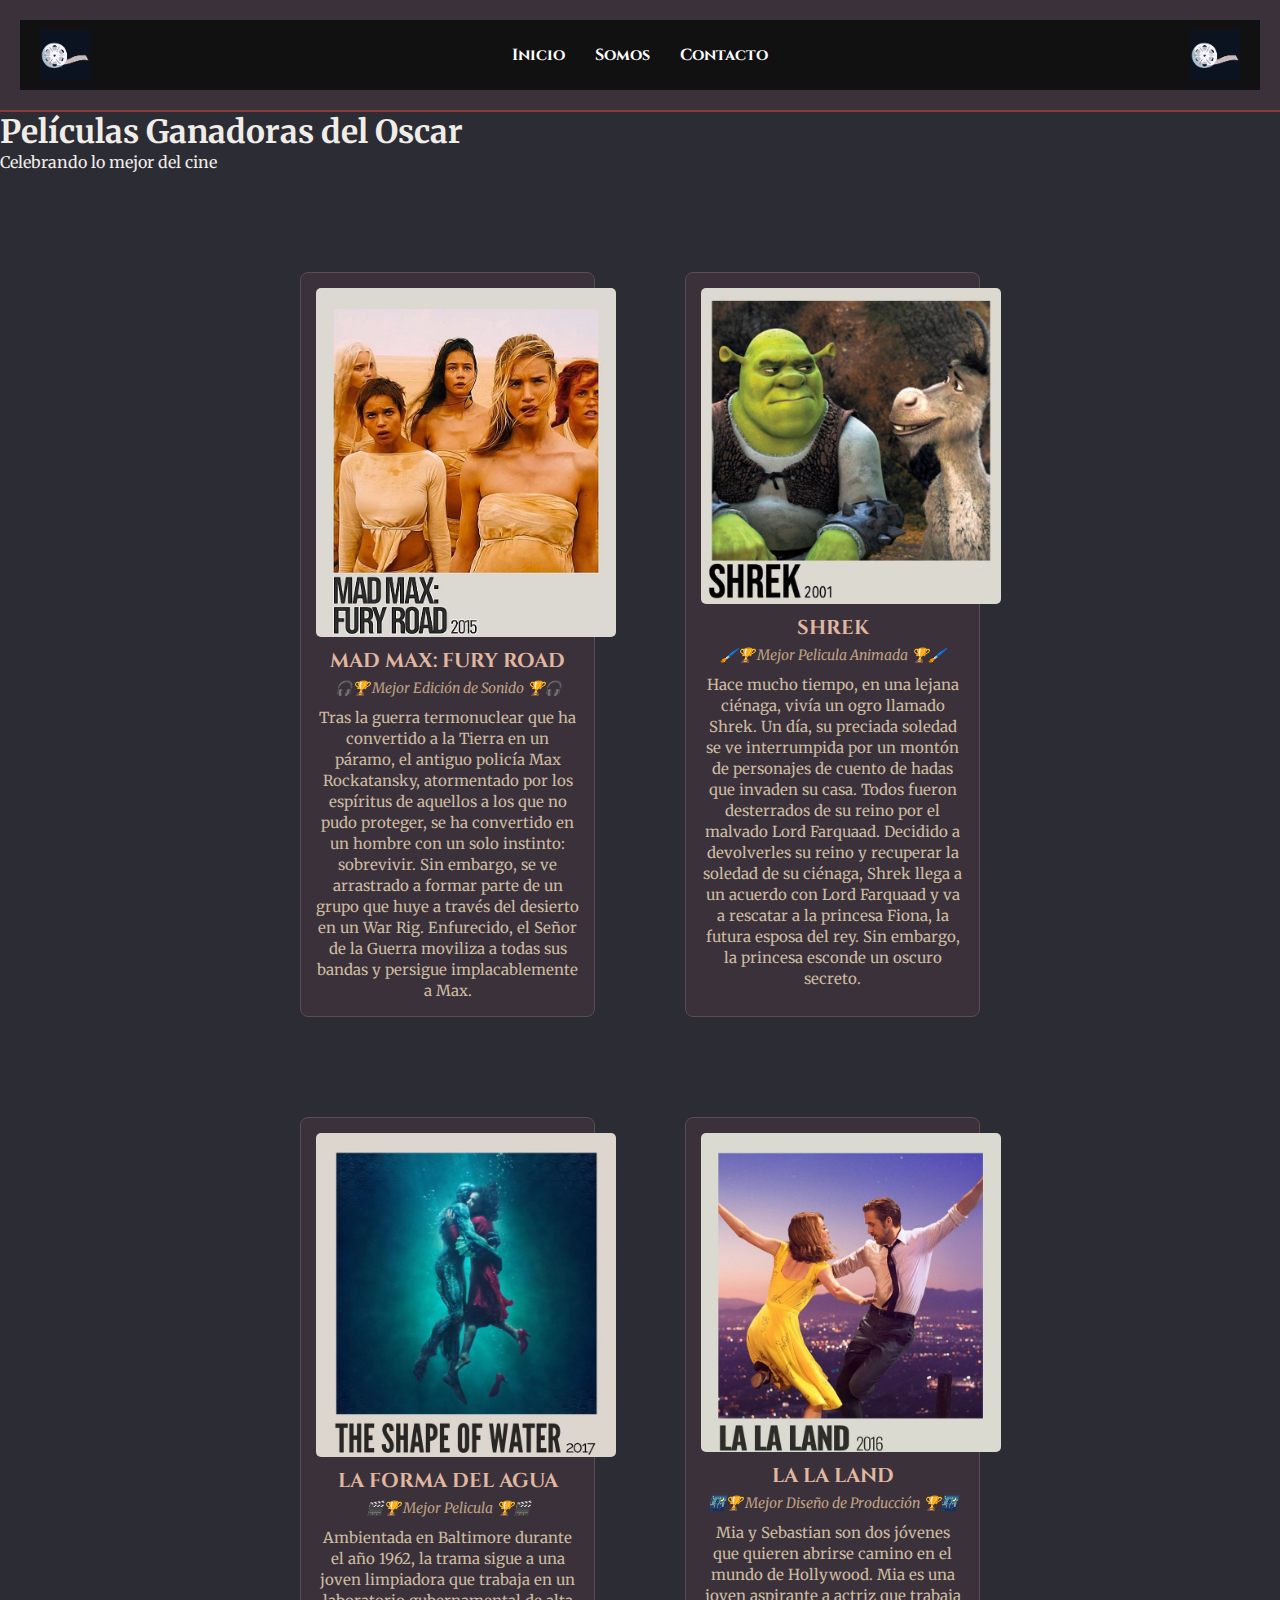
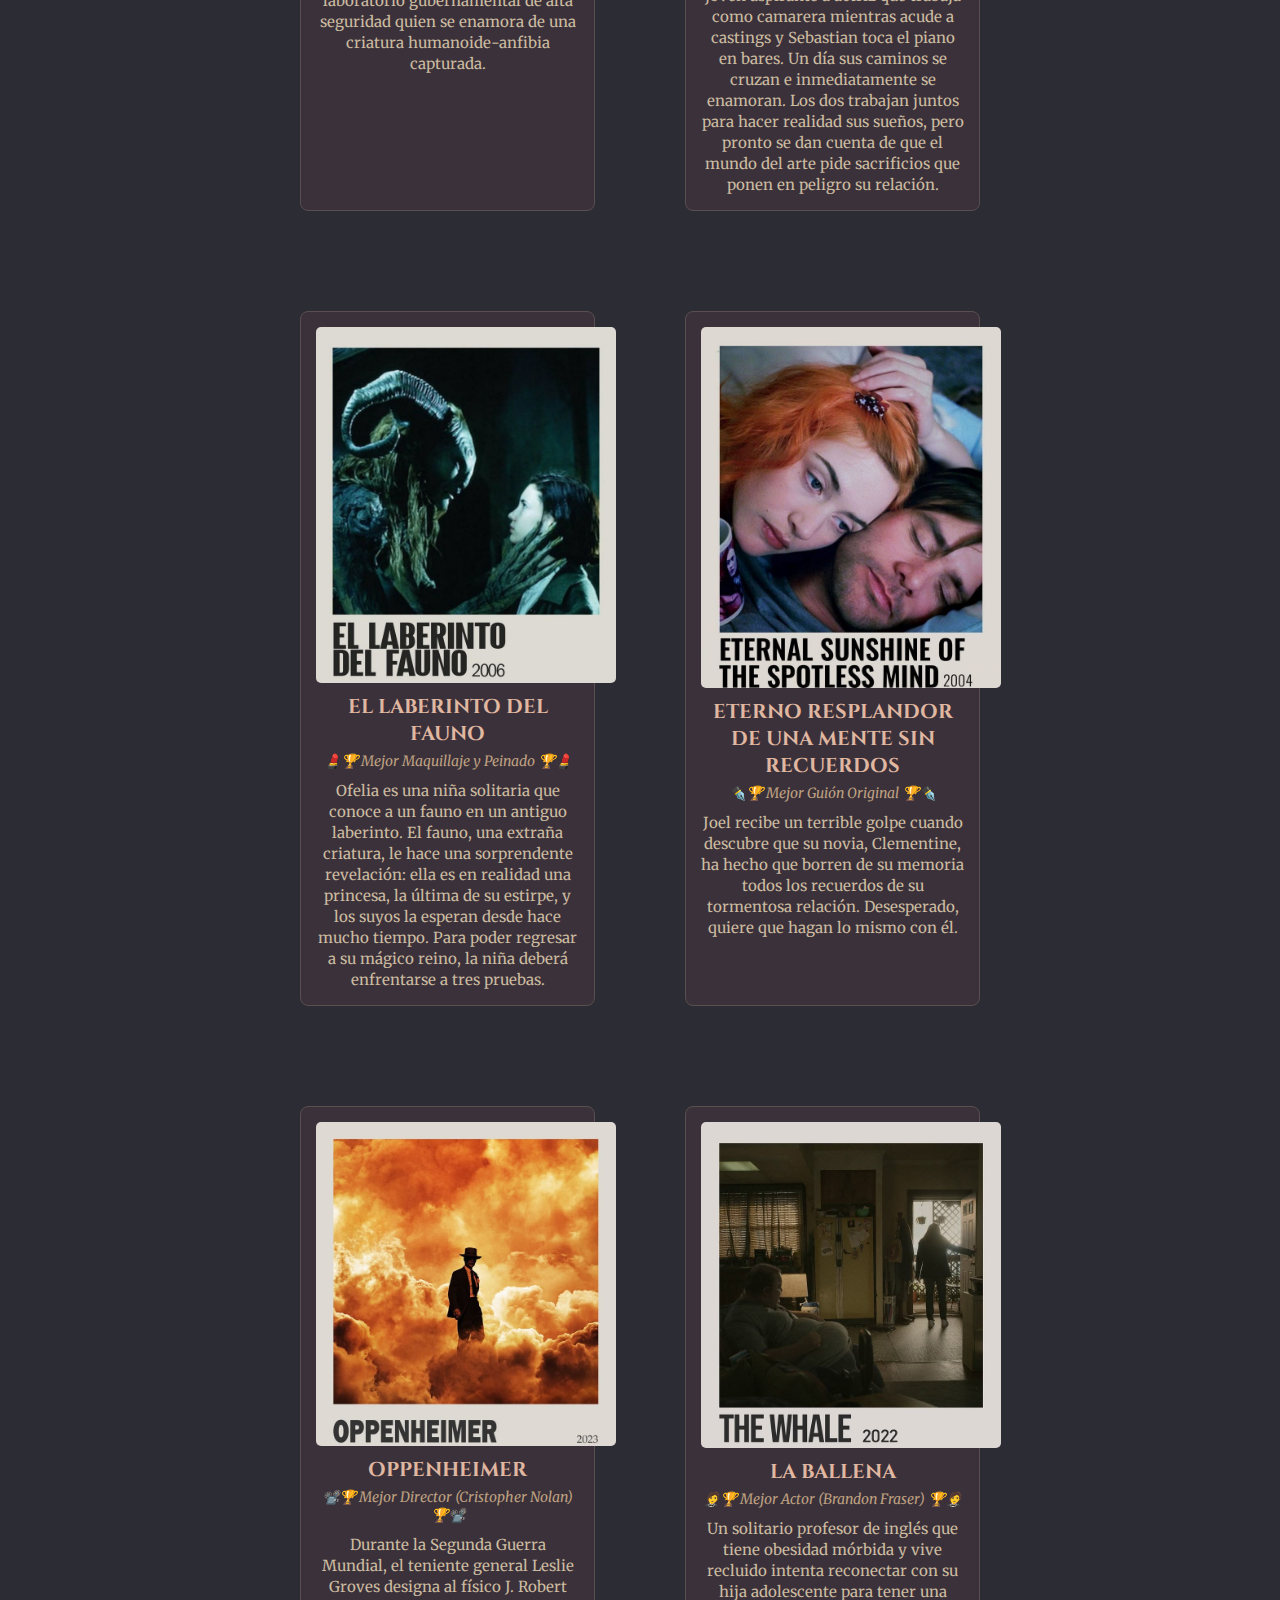
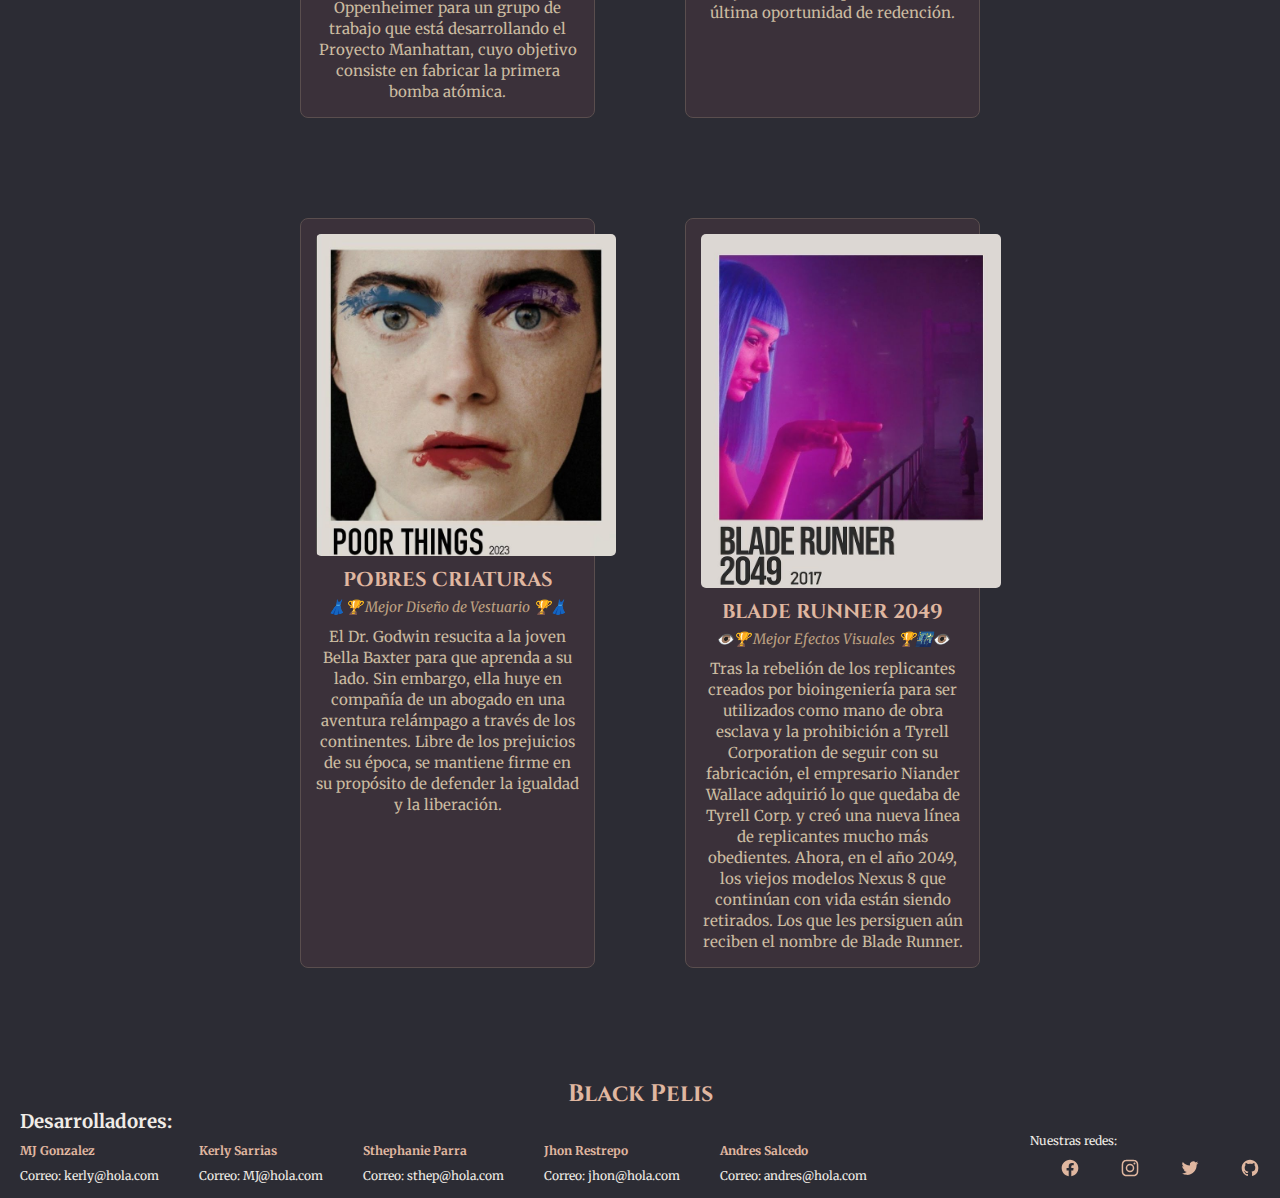
<file: index.html>
<html lang="es">
<head>
  <meta charset="UTF-8" />
  <meta name="viewport" content="width=device-width, initial-scale=1.0"/>
  <title>Pelis</title>
  <link rel="stylesheet" href="/components/styles.css"/>
  <link rel="stylesheet" href="/css/home.css">
  <link rel="stylesheet" href="/css/footer.css">

</head>
<body>
  <header>
    <nav class="navbar">
      <img class="img logo" src="./components/3a.jpg" alt="Logo Izquierdo">
      <ul class="menu">
        <li><a href="/index.html">Inicio</a></li>
        <li><a href="/components/quienes.html">Somos</a></li>
        <li><a href="/components/contacto.html">Contacto</a></li>      
      </ul>
      <img class="img logo" src="./components/3a.jpg" alt="Logo Derecho">
    </nav>
  </header>

    <section >
      <div class="header">
        <h1>Películas Ganadoras del Oscar</h1>
        <p>Celebrando lo mejor del cine</p>
      </div>
    
      <section id="galeríapelis">
        <div class="tarjetapeli">
          <img src="/images/MAD MAX.jpg" alt="Mad Max: Fury Road">
          <h2>MAD MAX: FURY ROAD</h2>
          <p class="categoria">🎧🏆 Mejor Edición de Sonido 🏆🎧</p>
          <p class="sinopsis">Tras la guerra termonuclear que ha convertido a la Tierra en un páramo, el antiguo policía Max Rockatansky, atormentado por los espíritus de aquellos a los que no pudo proteger, se ha convertido en un hombre con un solo instinto: sobrevivir. Sin embargo, se ve arrastrado a formar parte de un grupo que huye a través del desierto en un War Rig. Enfurecido, el Señor de la Guerra moviliza a todas sus bandas y persigue implacablemente a Max.</p>
        </div>
    
        <div class="tarjetapeli">
            <img src="/images/SHREK.jpg" alt="Shrek">
            <h2>SHREK</h2>
            <p class="categoria">🖌️🏆 Mejor Pelicula Animada 🏆🖌️</p>
            <p class="sinopsis">Hace mucho tiempo, en una lejana ciénaga, vivía un ogro llamado Shrek. Un día, su preciada soledad se ve interrumpida por un montón de personajes de cuento de hadas que invaden su casa. Todos fueron desterrados de su reino por el malvado Lord Farquaad. Decidido a devolverles su reino y recuperar la soledad de su ciénaga, Shrek llega a un acuerdo con Lord Farquaad y va a rescatar a la princesa Fiona, la futura esposa del rey. Sin embargo, la princesa esconde un oscuro secreto.</p>
          </div>
    
        <div class="tarjetapeli">
            <img src="/images/AGUA.jpg" alt="La forma del agua">
            <h2>LA FORMA DEL AGUA</h2>
            <p class="categoria">🎬🏆 Mejor Pelicula 🏆🎬</p>
            <p class="sinopsis">Ambientada en Baltimore durante el año 1962, la trama sigue a una joven limpiadora que trabaja en un laboratorio gubernamental de alta seguridad quien se enamora de una criatura humanoide-anfibia capturada.</p>
        </div>
    
        <div class="tarjetapeli">
            <img src="/images/LAND.jpg" alt="La La Land">
            <h2>LA LA LAND</h2>
            <p class="categoria">🌃🏆 Mejor Diseño de Producción 🏆🌃</p>
            <p class="sinopsis">Mia y Sebastian son dos jóvenes que quieren abrirse camino en el mundo de Hollywood. Mia es una joven aspirante a actriz que trabaja como camarera mientras acude a castings y Sebastian toca el piano en bares. Un día sus caminos se cruzan e inmediatamente se enamoran. Los dos trabajan juntos para hacer realidad sus sueños, pero pronto se dan cuenta de que el mundo del arte pide sacrificios que ponen en peligro su relación.</p>
        </div>
    
        <div class="tarjetapeli">
            <img src="/images/FAUNO.jpg" alt="El Laberinto del Fauno">
            <h2>EL LABERINTO DEL FAUNO</h2>
            <p class="categoria">💄🏆 Mejor Maquillaje y Peinado 🏆💄</p>
            <p class="sinopsis">Ofelia es una niña solitaria que conoce a un fauno en un antiguo laberinto. El fauno, una extraña criatura, le hace una sorprendente revelación: ella es en realidad una princesa, la última de su estirpe, y los suyos la esperan desde hace mucho tiempo. Para poder regresar a su mágico reino, la niña deberá enfrentarse a tres pruebas.</p>
        </div>
    
        <div class="tarjetapeli">
            <img src="/images/RESPLANDOR.jpg" alt="Eterno Resplandor de una Mente sin Recuerdos">
            <h2>ETERNO RESPLANDOR DE UNA MENTE SIN RECUERDOS</h2>
            <p class="categoria">✒️🏆 Mejor Guión Original 🏆✒️</p>
            <p class="sinopsis">Joel recibe un terrible golpe cuando descubre que su novia, Clementine, ha hecho que borren de su memoria todos los recuerdos de su tormentosa relación. Desesperado, quiere que hagan lo mismo con él.</p>
        </div>
    
        <div class="tarjetapeli">
            <img src="/images/OPPEN.jpg" alt="Oppenheimer">
            <h2>OPPENHEIMER</h2>
            <p class="categoria">📽️🏆 Mejor Director (Cristopher Nolan) 🏆📽️</p>
            <p class="sinopsis">Durante la Segunda Guerra Mundial, el teniente general Leslie Groves designa al físico J. Robert Oppenheimer para un grupo de trabajo que está desarrollando el Proyecto Manhattan, cuyo objetivo consiste en fabricar la primera bomba atómica.</p>
        </div>
    
        <div class="tarjetapeli">
            <img src="/images//WHALE.jpg" alt="La Ballena">
            <h2>LA BALLENA</h2>
            <p class="categoria">🤵🏆 Mejor Actor (Brandon Fraser) 🏆🤵</p>
            <p class="sinopsis">Un solitario profesor de inglés que tiene obesidad mórbida y vive recluido intenta reconectar con su hija adolescente para tener una última oportunidad de redención.</p>
        </div>
    
        <div class="tarjetapeli">
            <img src="/images/CRIATURAS.jpg" alt="Pobres Criaturas">
            <h2>POBRES CRIATURAS</h2>
            <p class="categoria">👗🏆 Mejor Diseño de Vestuario 🏆👗</p>
            <p class="sinopsis">El Dr. Godwin resucita a la joven Bella Baxter para que aprenda a su lado. Sin embargo, ella huye en compañía de un abogado en una aventura relámpago a través de los continentes. Libre de los prejuicios de su época, se mantiene firme en su propósito de defender la igualdad y la liberación.</p>
        </div>
    
        <div class="tarjetapeli">
            <img src="/images/BLADE.jpg" alt="Blade Runner">
            <h2>BLADE RUNNER 2049</h2>
            <p class="categoria">👁️🏆 Mejor Efectos Visuales 🏆🌃👁️</p>
            <p class="sinopsis">Tras la rebelión de los replicantes creados por bioingeniería para ser utilizados como mano de obra esclava y la prohibición a Tyrell Corporation de seguir con su fabricación, el empresario Niander Wallace adquirió lo que quedaba de Tyrell Corp. y creó una nueva línea de replicantes mucho más obedientes. Ahora, en el año 2049, los viejos modelos Nexus 8 que continúan con vida están siendo retirados. Los que les persiguen aún reciben el nombre de Blade Runner.</p>
        </div>
    </section>




  <footer id="piePagina">
    <h2 id="nombreSitioWeb">Black Pelis</h2>
    <h3>Desarrolladores:</h2>
    <section id="contenido">
    <section id="contactos">
    <div class="autor">
    <h4>MJ Gonzalez</h4>
    <p>Correo: kerly@hola.com</p>
    </div>
    <div class="autor">
    <h4>Kerly Sarrias</h4>
    <p>Correo: MJ@hola.com</p>
    </div>
    <div class="autor">
    <h4>Sthephanie Parra</h4>
    <p>Correo: sthep@hola.com</p>
    </div>
    <div class="autor">
    <h4>Jhon Restrepo</h4>
    <p>Correo: jhon@hola.com</p>
    </div>
    <div class="autor">
    <h4>Andres Salcedo</h4>
    <p>Correo: andres@hola.com</p>
    </div>
    </section>
    <section id="redes">
    <p>Nuestras redes:</p>
    <div id="iconos">
    <figure id="facebook">
    <svg class="h-6 w-6" fill="currentColor" viewBox="0 0 24 24">
    <path fill-rule="evenodd" d="M22 12c0-5.523-4.477-10-10-10S2 6.477 2 12c0 4.991 3.657 9.128 8.438 9.878v-6.987h-2.54V12h2.54V9.797c0-2.506 1.492-3.89 3.777-3.89 1.094 0 2.238.195 2.238.195v2.46h-1.26c-1.243 0-1.63.771-1.63 1.562V12h2.773l-.443 2.89h-2.33v6.988C18.343 21.128 22 16.991 22 12z" clip-rule="evenodd" />
    </svg>
    </figure>
    <figure id="instagram">
    <svg class="h-6 w-6" fill="currentColor" viewBox="0 0 24 24">
    <path fill-rule="evenodd" d="M12.315 2c2.43 0 2.784.013 3.808.06 1.064.049 1.791.218 2.427.465a4.902 4.902 0 011.772 1.153 4.902 4.902 0 011.153 1.772c.247.636.416 1.363.465 2.427.048 1.067.06 1.407.06 4.123v.08c0 2.643-.012 2.987-.06 4.043-.049 1.064-.218 1.791-.465 2.427a4.902 4.902 0 01-1.153 1.772 4.902 4.902 0 01-1.772 1.153c-.636.247-1.363.416-2.427.465-1.067.048-1.407.06-4.123.06h-.08c-2.643 0-2.987-.012-4.043-.06-1.064-.049-1.791-.218-2.427-.465a4.902 4.902 0 01-1.772-1.153 4.902 4.902 0 01-1.153-1.772c-.247-.636-.416-1.363-.465-2.427-.047-1.024-.06-1.379-.06-3.808v-.63c0-2.43.013-2.784.06-3.808.049-1.064.218-1.791.465-2.427a4.902 4.902 0 011.153-1.772A4.902 4.902 0 015.45 2.525c.636-.247 1.363-.416 2.427-.465C8.901 2.013 9.256 2 11.685 2h.63zm-.081 1.802h-.468c-2.456 0-2.784.011-3.807.058-.975.045-1.504.207-1.857.344-.467.182-.8.398-1.15.748-.35.35-.566.683-.748 1.15-.137.353-.3.882-.344 1.857-.047 1.023-.058 1.351-.058 3.807v.468c0 2.456.011 2.784.058 3.807.045.975.207 1.504.344 1.857.182.466.399.8.748 1.15.35.35.683.566 1.15.748.353.137.882.3 1.857.344 1.054.048 1.37.058 4.041.058h.08c2.597 0 2.917-.01 3.96-.058.976-.045 1.505-.207 1.858-.344.466-.182.8-.398 1.15-.748.35-.35.566-.683.748-1.15.137-.353.3-.882.344-1.857.048-1.055.058-1.37.058-4.041v-.08c0-2.597-.01-2.917-.058-3.96-.045-.976-.207-1.505-.344-1.858a3.097 3.097 0 00-.748-1.15 3.098 3.098 0 00-1.15-.748c-.353-.137-.882-.3-1.857-.344-1.023-.047-1.351-.058-3.807-.058zM12 6.865a5.135 5.135 0 110 10.27 5.135 5.135 0 010-10.27zm0 1.802a3.333 3.333 0 100 6.666 3.333 3.333 0 000-6.666zm5.338-3.205a1.2 1.2 0 110 2.4 1.2 1.2 0 010-2.4z" clip-rule="evenodd" />
    </svg>
    </figure>
    <figure id="twitter">
    <svg class="h-6 w-6" fill="currentColor" viewBox="0 0 24 24">
    <path d="M8.29 20.251c7.547 0 11.675-6.253 11.675-11.675 0-.178 0-.355-.012-.53A8.348 8.348 0 0022 5.92a8.19 8.19 0 01-2.357.646 4.118 4.118 0 001.804-2.27 8.224 8.224 0 01-2.605.996 4.107 4.107 0 00-6.993 3.743 11.65 11.65 0 01-8.457-4.287 4.106 4.106 0 001.27 5.477A4.072 4.072 0 012.8 9.713v.052a4.105 4.105 0 003.292 4.022 4.095 4.095 0 01-1.853.07 4.108 4.108 0 003.834 2.85A8.233 8.233 0 012 18.407a11.616 11.616 0 006.29 1.84" />
    </svg>
    </figure>
    <figure id="github">
    <a href="https://github.com/KerlyVanesaSarrias/Block-Peliculas-">
    <svg class="h-6 w-6" fill="currentColor" viewBox="0 0 24 24">
    <path fill-rule="evenodd" d="M12 2C6.477 2 2 6.484 2 12.017c0 4.425 2.865 8.18 6.839 9.504.5.092.682-.217.682-.483 0-.237-.008-.868-.013-1.703-2.782.605-3.369-1.343-3.369-1.343-.454-1.158-1.11-1.466-1.11-1.466-.908-.62.069-.608.069-.608 1.003.07 1.531 1.032 1.531 1.032.892 1.53 2.341 1.088 2.91.832.092-.647.35-1.088.636-1.338-2.22-.253-4.555-1.113-4.555-4.951 0-1.093.39-1.988 1.029-2.688-.103-.253-.446-1.272.098-2.65 0 0 .84-.27 2.75 1.026A9.564 9.564 0 0112 6.844c.85.004 1.705.115 2.504.337 1.909-1.296 2.747-1.027 2.747-1.027.546 1.379.202 2.398.1 2.651.64.7 1.028 1.595 1.028 2.688 0 3.848-2.339 4.695-4.566 4.943.359.309.678.92.678 1.855 0 1.338-.012 2.419-.012 2.747 0 .268.18.58.688.482A10.019 10.019 0 0022 12.017C22 6.484 17.522 2 12 2z" clip-rule="evenodd" />
    </svg>
    </a>
    </figure>
    </div>
    </section>
    </section>
    </footer>


</body>
</html>
</file>
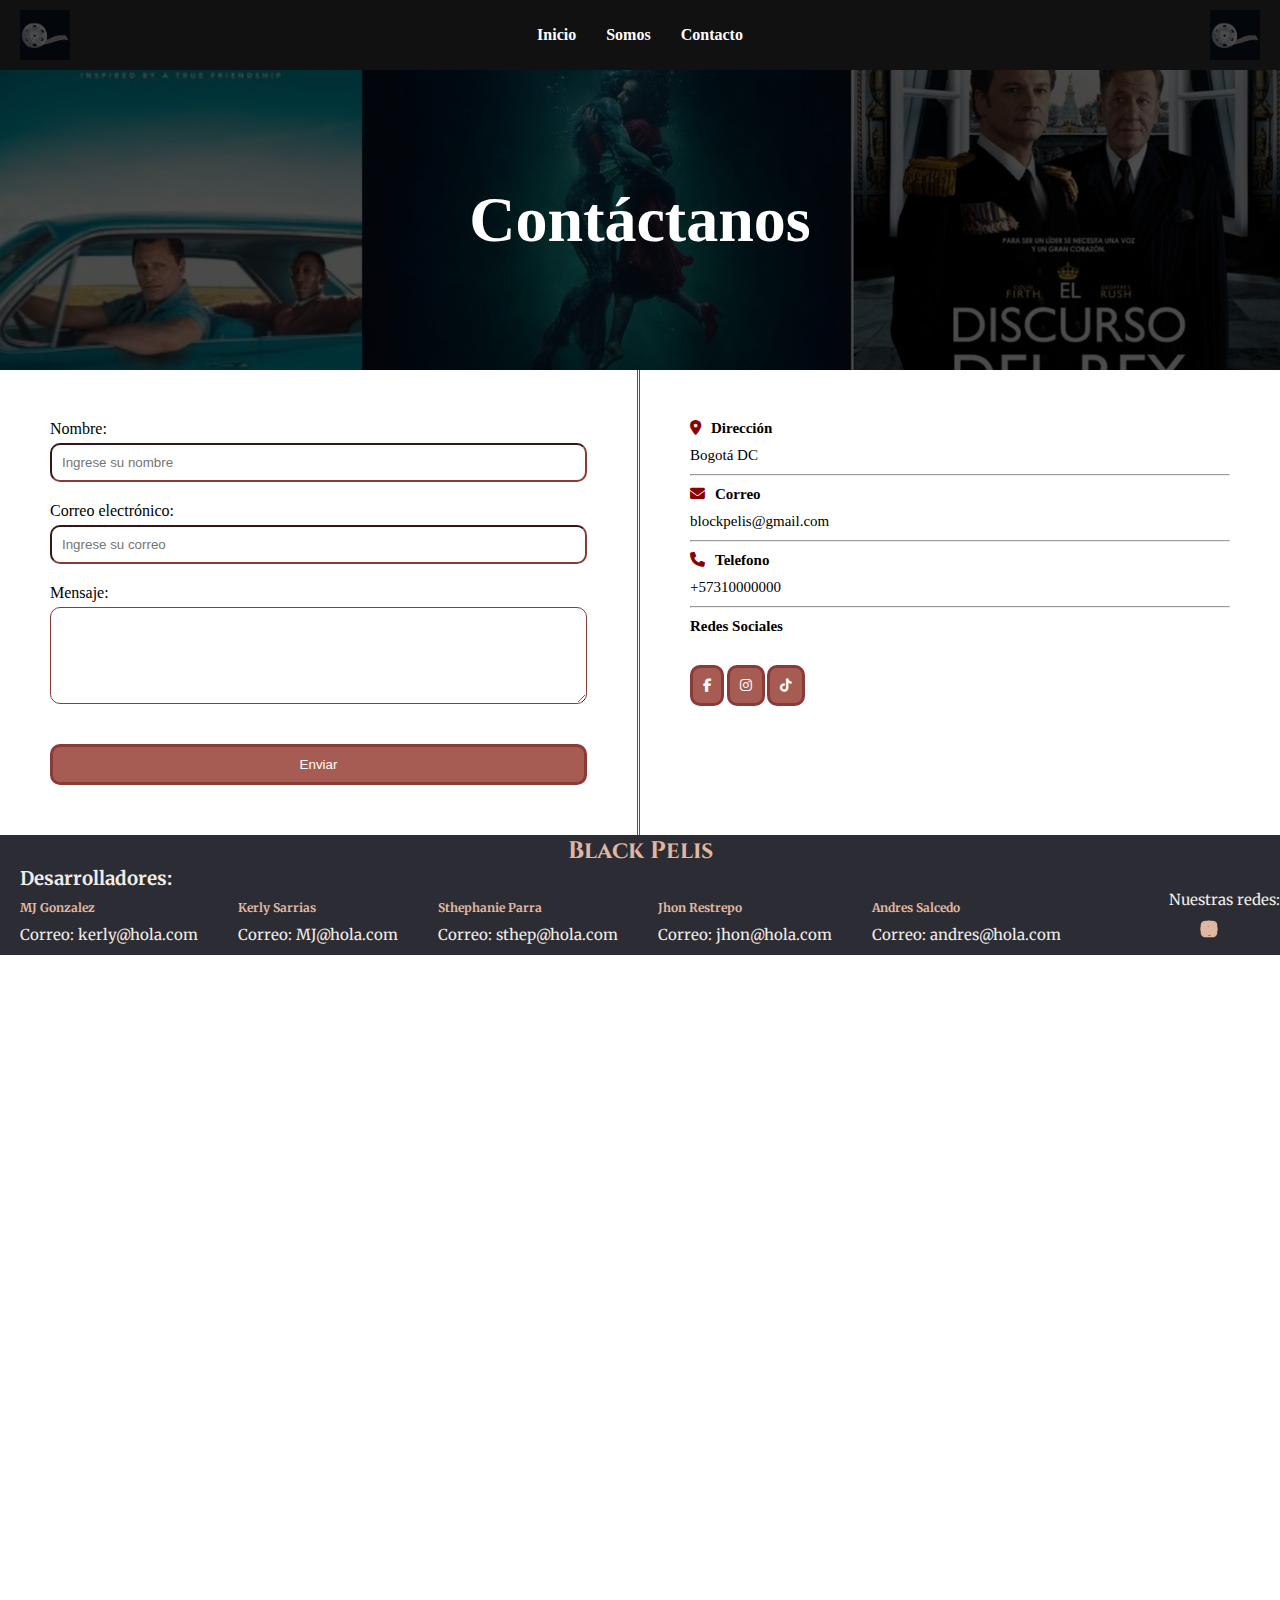
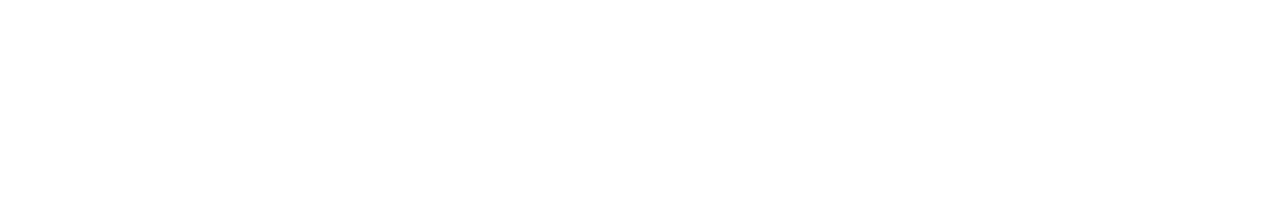
<file: components/contacto.html>
<!DOCTYPE html>
<html lang="en">
  <head>
    <meta charset="UTF-8" />
    <meta name="viewport" content="width=device-width, initial-scale=1.0" />
    <link rel="stylesheet" href="/css/contacto.css" />
    <link rel="stylesheet" href="/components/styles.css"/>
    <link rel="stylesheet" href="/css/footer.css">
    <link
      rel="stylesheet"
      href="https://cdnjs.cloudflare.com/ajax/libs/font-awesome/6.5.0/css/all.min.css"
    />

    <title>Document</title>
  </head>
  <body>
    <header>
      <nav class="navbar">
        <img class="img logo" src="/components/3a.jpg" alt="Logo Izquierdo">
        <ul class="menu">
          <li><a href="/index.html">Inicio</a></li>
          <li><a href="/components/quienes.html">Somos</a></li>
          <li><a href="/components/contacto.html">Contacto</a></li>      
        </ul>
        <img class="img logo" src="/components/3a.jpg" alt="Logo Derecho">
      </nav>
    </header>
    <section class="sectionOne">
      <h1>Contáctanos</h1>
      <figure>
        <img src="/images/oscars2024.jpg" alt="" />
      </figure>
    </section>

    <section class="container">
      <form>
        <label>Nombre:</label>
        <input
          type="text"
          id="nombre"
          name="nombre"
          required
          placeholder="Ingrese su nombre"
        />

        <label>Correo electrónico:</label>
        <input
          type="email"
          id="correo"
          name="correo"
          required
          placeholder="Ingrese su correo"
        />

        <label>Mensaje:</label>
        <textarea id="mensaje" name="mensaje" rows="5" required></textarea>

        <button type="button">Enviar</button>
      </form>
      <div class="DatosContacto">
        <h2><i class="fas fa-map-marker-alt icons"></i>Dirección</h2>
        <p>Bogotá DC</p>
        <hr />
        <h2><i class="fas fa-envelope icons"></i>Correo</h2>
        <p>blockpelis@gmail.com</p>
        <hr />
        <h2><i class="fas fa-phone icons"></i>Telefono</h2>
        <p>+57310000000</p>
        <hr />
        <h2>Redes Sociales</h2>
        <div>
          <button><i class="fab fa-facebook-f"></i></button>
          <button><i class="fab fa-instagram"></i></button>
          <button><i class="fab fa-tiktok"></i></button>
        </div>
      </div>
    </section>
    <section>
      <footer id="piePagina">
        <h2 id="nombreSitioWeb">Black Pelis</h2>
        <h3>Desarrolladores:</h2>
        <section id="contenido">
        <section id="contactos">
        <div class="autor">
        <h4>MJ Gonzalez</h4>
        <p>Correo: kerly@hola.com</p>
        </div>
        <div class="autor">
        <h4>Kerly Sarrias</h4>
        <p>Correo: MJ@hola.com</p>
        </div>
        <div class="autor">
        <h4>Sthephanie Parra</h4>
        <p>Correo: sthep@hola.com</p>
        </div>
        <div class="autor">
        <h4>Jhon Restrepo</h4>
        <p>Correo: jhon@hola.com</p>
        </div>
        <div class="autor">
        <h4>Andres Salcedo</h4>
        <p>Correo: andres@hola.com</p>
        </div>
        </section>
        <section id="redes">
        <p>Nuestras redes:</p>
        <div id="iconos">
        <figure id="facebook">
        <svg class="h-6 w-6" fill="currentColor" viewBox="0 0 24 24">
        <path fill-rule="evenodd" d="M22 12c0-5.523-4.477-10-10-10S2 6.477 2 12c0 4.991 3.657 9.128 8.438 9.878v-6.987h-2.54V12h2.54V9.797c0-2.506 1.492-3.89 3.777-3.89 1.094 0 2.238.195 2.238.195v2.46h-1.26c-1.243 0-1.63.771-1.63 1.562V12h2.773l-.443 2.89h-2.33v6.988C18.343 21.128 22 16.991 22 12z" clip-rule="evenodd" />
        </svg>
        </figure>
        <figure id="instagram">
        <svg class="h-6 w-6" fill="currentColor" viewBox="0 0 24 24">
        <path fill-rule="evenodd" d="M12.315 2c2.43 0 2.784.013 3.808.06 1.064.049 1.791.218 2.427.465a4.902 4.902 0 011.772 1.153 4.902 4.902 0 011.153 1.772c.247.636.416 1.363.465 2.427.048 1.067.06 1.407.06 4.123v.08c0 2.643-.012 2.987-.06 4.043-.049 1.064-.218 1.791-.465 2.427a4.902 4.902 0 01-1.153 1.772 4.902 4.902 0 01-1.772 1.153c-.636.247-1.363.416-2.427.465-1.067.048-1.407.06-4.123.06h-.08c-2.643 0-2.987-.012-4.043-.06-1.064-.049-1.791-.218-2.427-.465a4.902 4.902 0 01-1.772-1.153 4.902 4.902 0 01-1.153-1.772c-.247-.636-.416-1.363-.465-2.427-.047-1.024-.06-1.379-.06-3.808v-.63c0-2.43.013-2.784.06-3.808.049-1.064.218-1.791.465-2.427a4.902 4.902 0 011.153-1.772A4.902 4.902 0 015.45 2.525c.636-.247 1.363-.416 2.427-.465C8.901 2.013 9.256 2 11.685 2h.63zm-.081 1.802h-.468c-2.456 0-2.784.011-3.807.058-.975.045-1.504.207-1.857.344-.467.182-.8.398-1.15.748-.35.35-.566.683-.748 1.15-.137.353-.3.882-.344 1.857-.047 1.023-.058 1.351-.058 3.807v.468c0 2.456.011 2.784.058 3.807.045.975.207 1.504.344 1.857.182.466.399.8.748 1.15.35.35.683.566 1.15.748.353.137.882.3 1.857.344 1.054.048 1.37.058 4.041.058h.08c2.597 0 2.917-.01 3.96-.058.976-.045 1.505-.207 1.858-.344.466-.182.8-.398 1.15-.748.35-.35.566-.683.748-1.15.137-.353.3-.882.344-1.857.048-1.055.058-1.37.058-4.041v-.08c0-2.597-.01-2.917-.058-3.96-.045-.976-.207-1.505-.344-1.858a3.097 3.097 0 00-.748-1.15 3.098 3.098 0 00-1.15-.748c-.353-.137-.882-.3-1.857-.344-1.023-.047-1.351-.058-3.807-.058zM12 6.865a5.135 5.135 0 110 10.27 5.135 5.135 0 010-10.27zm0 1.802a3.333 3.333 0 100 6.666 3.333 3.333 0 000-6.666zm5.338-3.205a1.2 1.2 0 110 2.4 1.2 1.2 0 010-2.4z" clip-rule="evenodd" />
        </svg>
        </figure>
        <figure id="twitter">
        <svg class="h-6 w-6" fill="currentColor" viewBox="0 0 24 24">
        <path d="M8.29 20.251c7.547 0 11.675-6.253 11.675-11.675 0-.178 0-.355-.012-.53A8.348 8.348 0 0022 5.92a8.19 8.19 0 01-2.357.646 4.118 4.118 0 001.804-2.27 8.224 8.224 0 01-2.605.996 4.107 4.107 0 00-6.993 3.743 11.65 11.65 0 01-8.457-4.287 4.106 4.106 0 001.27 5.477A4.072 4.072 0 012.8 9.713v.052a4.105 4.105 0 003.292 4.022 4.095 4.095 0 01-1.853.07 4.108 4.108 0 003.834 2.85A8.233 8.233 0 012 18.407a11.616 11.616 0 006.29 1.84" />
        </svg>
        </figure>
        <figure id="github">
        <a href="https://github.com/KerlyVanesaSarrias/Block-Peliculas-">
        <svg class="h-6 w-6" fill="currentColor" viewBox="0 0 24 24">
        <path fill-rule="evenodd" d="M12 2C6.477 2 2 6.484 2 12.017c0 4.425 2.865 8.18 6.839 9.504.5.092.682-.217.682-.483 0-.237-.008-.868-.013-1.703-2.782.605-3.369-1.343-3.369-1.343-.454-1.158-1.11-1.466-1.11-1.466-.908-.62.069-.608.069-.608 1.003.07 1.531 1.032 1.531 1.032.892 1.53 2.341 1.088 2.91.832.092-.647.35-1.088.636-1.338-2.22-.253-4.555-1.113-4.555-4.951 0-1.093.39-1.988 1.029-2.688-.103-.253-.446-1.272.098-2.65 0 0 .84-.27 2.75 1.026A9.564 9.564 0 0112 6.844c.85.004 1.705.115 2.504.337 1.909-1.296 2.747-1.027 2.747-1.027.546 1.379.202 2.398.1 2.651.64.7 1.028 1.595 1.028 2.688 0 3.848-2.339 4.695-4.566 4.943.359.309.678.92.678 1.855 0 1.338-.012 2.419-.012 2.747 0 .268.18.58.688.482A10.019 10.019 0 0022 12.017C22 6.484 17.522 2 12 2z" clip-rule="evenodd" />
        </svg>
        </a>
        </figure>
        </div>
        </section>
        </section>
        </footer>
    </section>
    
  </body>
</html>
</file>
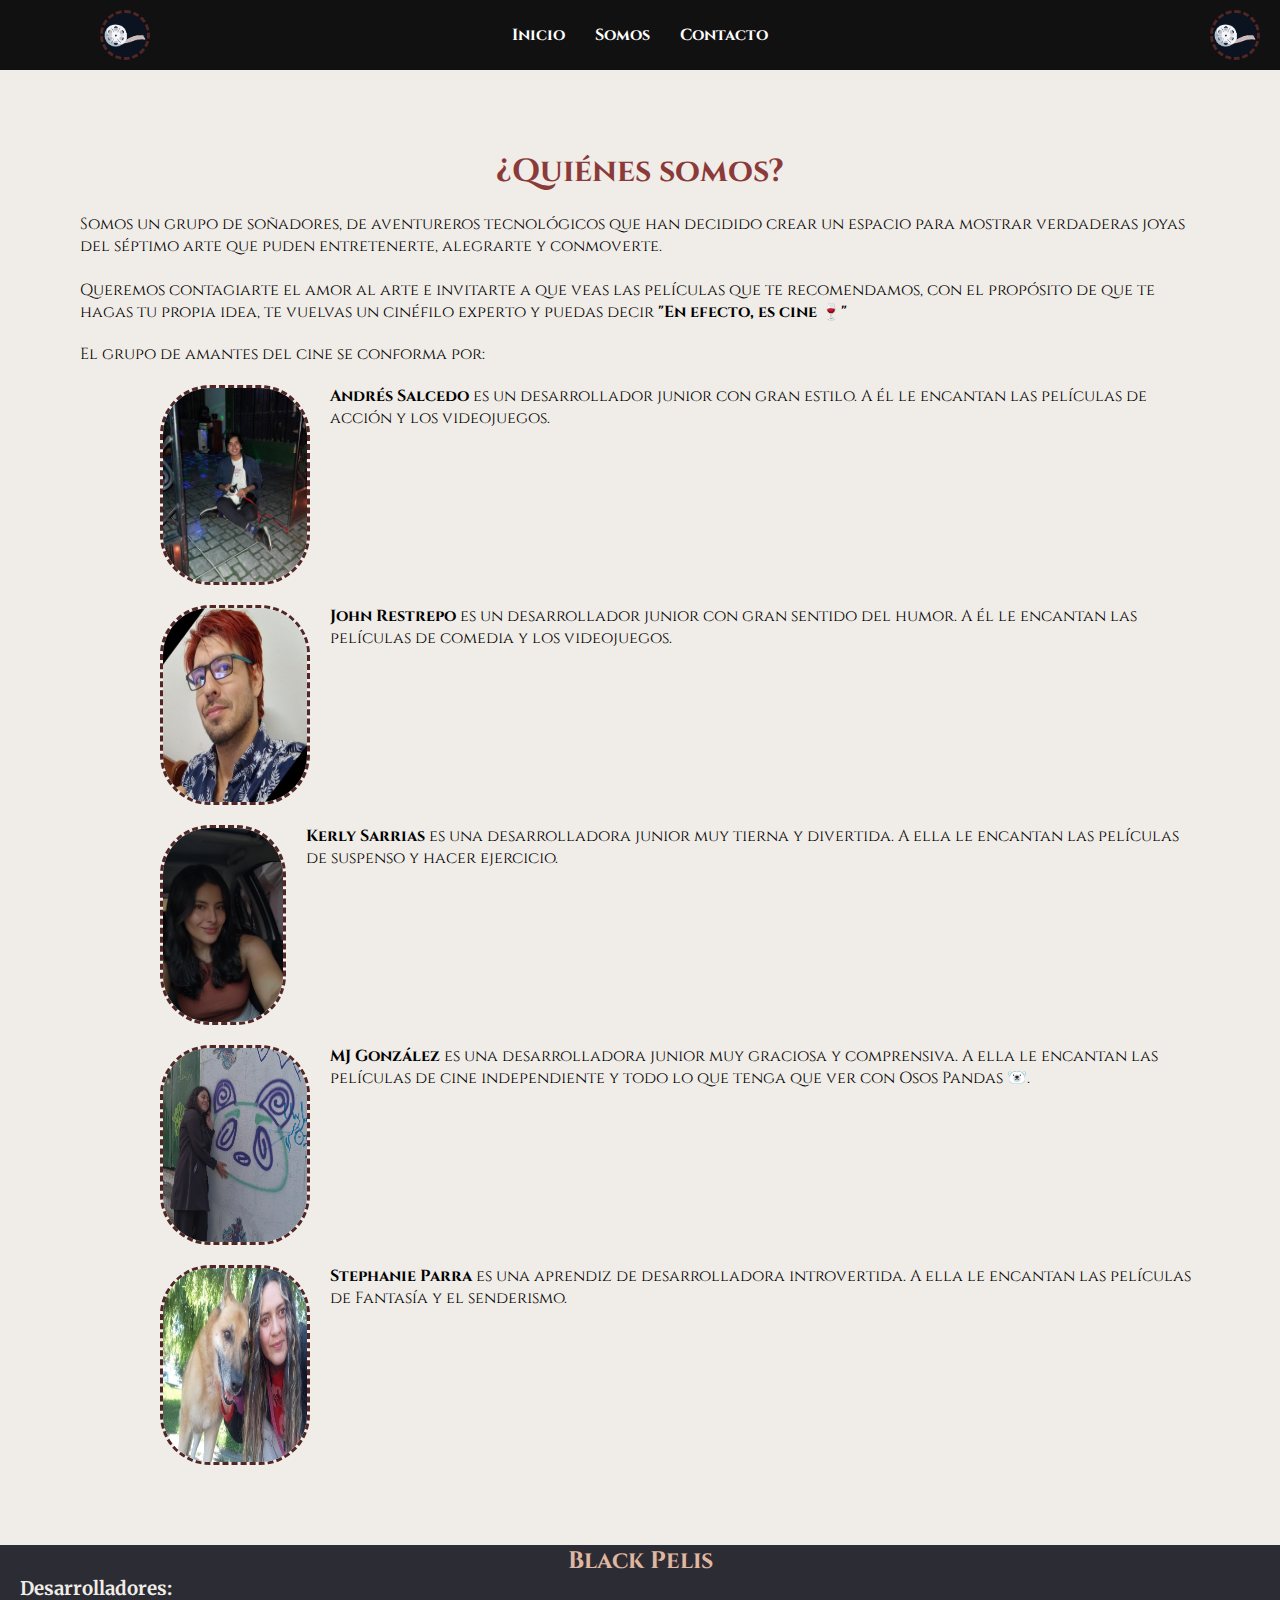
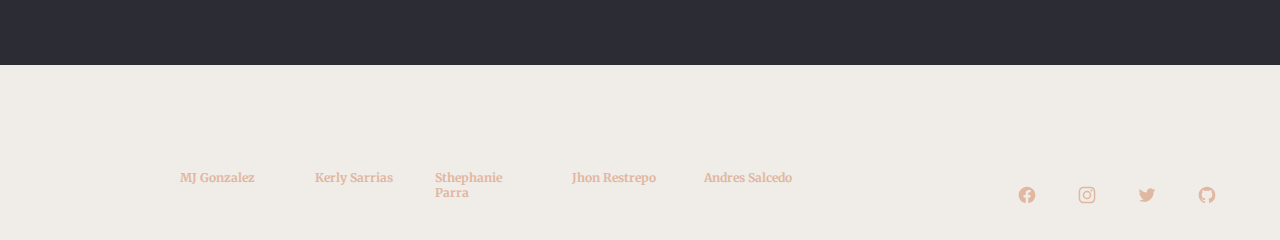
<file: components/quienes.html>
<!DOCTYPE html>
<html lang="en">
  <head>
    <meta charset="UTF-8" />
    <meta name="viewport" content="width=device-width, initial-scale=1.0" />
    <title>Quienes somos</title>
    <link
      href="https://fonts.googleapis.com/css2?family=Cinzel&display=swap"
      rel="stylesheet"
    />
    <link rel="stylesheet" href="/css/quienes.css" />
    <link rel="stylesheet" href="/components/styles.css"/>
    <link rel="stylesheet" href="/css/footer.css">
  </head>
  <body>
    <header>
      <nav class="navbar">
        <img class="img logo" src="/components/3a.jpg" alt="Logo Izquierdo">
        <ul class="menu">
          <li><a href="/index.html">Inicio</a></li>
          <li><a href="/components/quienes.html">Somos</a></li>
          <li><a href="/components/contacto.html">Contacto</a></li>      
        </ul>
        <img class="img logo" src="/components/3a.jpg" alt="Logo Derecho">
      </nav>
    </header>

    <section class="informacion">
      <header>
        <h1 id="titulo">¿Quiénes somos?</h1>
      </header>
      <div>
        <p>
          Somos un grupo de soñadores, de aventureros tecnológicos que han
          decidido crear un espacio para mostrar verdaderas joyas del séptimo
          arte que puden entretenerte, alegrarte y conmoverte.<br />
          <br />
          Queremos contagiarte el amor al arte e invitarte a que veas las
          películas que te recomendamos, con el propósito de que te hagas tu
          propia idea, te vuelvas un cinéfilo experto y puedas decir
          <strong>"En efecto, es cine 🍷"</strong>
        </p>
      </div>

      <div>
        <p>El grupo de amantes del cine se conforma por:</p>
      </div>

      <div class="contenedor">
        <img src="/images/andres.jpg" alt="Foto de Andrés Salcedo" />
        <p>
          <strong>Andrés Salcedo</strong> es un desarrollador junior con gran
          estilo. A él le encantan las películas de acción y los videojuegos.
        </p>
      </div>

      <div class="contenedor">
        <img src="/images/john.jpg" alt="Foto de John Restrepo" />
        <p>
          <strong> John Restrepo </strong> es un desarrollador junior con gran
          sentido del humor. A él le encantan las películas de comedia y los
          videojuegos.
        </p>
      </div>

      <div class="contenedor">
        <img src="/images/Kerly.jpg" alt="Foto de Kerly Sarrias" />
        <p>
          <strong>Kerly Sarrias</strong> es una desarrolladora junior muy tierna
          y divertida. A ella le encantan las películas de suspenso y hacer
          ejercicio.
        </p>
      </div>

      <div class="contenedor">
        <img src="/images/MJ.jpg" alt="Foto de MJ González" />
        <p>
          <strong> MJ González </strong> es una desarrolladora junior muy
          graciosa y comprensiva. A ella le encantan las películas de cine
          independiente y todo lo que tenga que ver con Osos Pandas 🐻‍❄️.
        </p>
      </div>

      <div class="contenedor">
        <img src="/images/Steph.jpeg" alt="Foto de Stephanie Parra" />
        <p>
          <strong>Stephanie Parra</strong> es una aprendiz de desarrolladora
          introvertida. A ella le encantan las películas de Fantasía y el
          senderismo.
        </p>
      </div>
    </section>
    <footer id="piePagina">
      <h2 id="nombreSitioWeb">Black Pelis</h2>
      <h3>Desarrolladores:</h2>
      <section id="contenido">
      <section id="contactos">
      <div class="autor">
      <h4>MJ Gonzalez</h4>
      <p>Correo: kerly@hola.com</p>
      </div>
      <div class="autor">
      <h4>Kerly Sarrias</h4>
      <p>Correo: MJ@hola.com</p>
      </div>
      <div class="autor">
      <h4>Sthephanie Parra</h4>
      <p>Correo: sthep@hola.com</p>
      </div>
      <div class="autor">
      <h4>Jhon Restrepo</h4>
      <p>Correo: jhon@hola.com</p>
      </div>
      <div class="autor">
      <h4>Andres Salcedo</h4>
      <p>Correo: andres@hola.com</p>
      </div>
      </section>
      <section id="redes">
      <p>Nuestras redes:</p>
      <div id="iconos">
      <figure id="facebook">
      <svg class="h-6 w-6" fill="currentColor" viewBox="0 0 24 24">
      <path fill-rule="evenodd" d="M22 12c0-5.523-4.477-10-10-10S2 6.477 2 12c0 4.991 3.657 9.128 8.438 9.878v-6.987h-2.54V12h2.54V9.797c0-2.506 1.492-3.89 3.777-3.89 1.094 0 2.238.195 2.238.195v2.46h-1.26c-1.243 0-1.63.771-1.63 1.562V12h2.773l-.443 2.89h-2.33v6.988C18.343 21.128 22 16.991 22 12z" clip-rule="evenodd" />
      </svg>
      </figure>
      <figure id="instagram">
      <svg class="h-6 w-6" fill="currentColor" viewBox="0 0 24 24">
      <path fill-rule="evenodd" d="M12.315 2c2.43 0 2.784.013 3.808.06 1.064.049 1.791.218 2.427.465a4.902 4.902 0 011.772 1.153 4.902 4.902 0 011.153 1.772c.247.636.416 1.363.465 2.427.048 1.067.06 1.407.06 4.123v.08c0 2.643-.012 2.987-.06 4.043-.049 1.064-.218 1.791-.465 2.427a4.902 4.902 0 01-1.153 1.772 4.902 4.902 0 01-1.772 1.153c-.636.247-1.363.416-2.427.465-1.067.048-1.407.06-4.123.06h-.08c-2.643 0-2.987-.012-4.043-.06-1.064-.049-1.791-.218-2.427-.465a4.902 4.902 0 01-1.772-1.153 4.902 4.902 0 01-1.153-1.772c-.247-.636-.416-1.363-.465-2.427-.047-1.024-.06-1.379-.06-3.808v-.63c0-2.43.013-2.784.06-3.808.049-1.064.218-1.791.465-2.427a4.902 4.902 0 011.153-1.772A4.902 4.902 0 015.45 2.525c.636-.247 1.363-.416 2.427-.465C8.901 2.013 9.256 2 11.685 2h.63zm-.081 1.802h-.468c-2.456 0-2.784.011-3.807.058-.975.045-1.504.207-1.857.344-.467.182-.8.398-1.15.748-.35.35-.566.683-.748 1.15-.137.353-.3.882-.344 1.857-.047 1.023-.058 1.351-.058 3.807v.468c0 2.456.011 2.784.058 3.807.045.975.207 1.504.344 1.857.182.466.399.8.748 1.15.35.35.683.566 1.15.748.353.137.882.3 1.857.344 1.054.048 1.37.058 4.041.058h.08c2.597 0 2.917-.01 3.96-.058.976-.045 1.505-.207 1.858-.344.466-.182.8-.398 1.15-.748.35-.35.566-.683.748-1.15.137-.353.3-.882.344-1.857.048-1.055.058-1.37.058-4.041v-.08c0-2.597-.01-2.917-.058-3.96-.045-.976-.207-1.505-.344-1.858a3.097 3.097 0 00-.748-1.15 3.098 3.098 0 00-1.15-.748c-.353-.137-.882-.3-1.857-.344-1.023-.047-1.351-.058-3.807-.058zM12 6.865a5.135 5.135 0 110 10.27 5.135 5.135 0 010-10.27zm0 1.802a3.333 3.333 0 100 6.666 3.333 3.333 0 000-6.666zm5.338-3.205a1.2 1.2 0 110 2.4 1.2 1.2 0 010-2.4z" clip-rule="evenodd" />
      </svg>
      </figure>
      <figure id="twitter">
      <svg class="h-6 w-6" fill="currentColor" viewBox="0 0 24 24">
      <path d="M8.29 20.251c7.547 0 11.675-6.253 11.675-11.675 0-.178 0-.355-.012-.53A8.348 8.348 0 0022 5.92a8.19 8.19 0 01-2.357.646 4.118 4.118 0 001.804-2.27 8.224 8.224 0 01-2.605.996 4.107 4.107 0 00-6.993 3.743 11.65 11.65 0 01-8.457-4.287 4.106 4.106 0 001.27 5.477A4.072 4.072 0 012.8 9.713v.052a4.105 4.105 0 003.292 4.022 4.095 4.095 0 01-1.853.07 4.108 4.108 0 003.834 2.85A8.233 8.233 0 012 18.407a11.616 11.616 0 006.29 1.84" />
      </svg>
      </figure>
      <figure id="github">
      <a href="https://github.com/KerlyVanesaSarrias/Block-Peliculas-">
      <svg class="h-6 w-6" fill="currentColor" viewBox="0 0 24 24">
      <path fill-rule="evenodd" d="M12 2C6.477 2 2 6.484 2 12.017c0 4.425 2.865 8.18 6.839 9.504.5.092.682-.217.682-.483 0-.237-.008-.868-.013-1.703-2.782.605-3.369-1.343-3.369-1.343-.454-1.158-1.11-1.466-1.11-1.466-.908-.62.069-.608.069-.608 1.003.07 1.531 1.032 1.531 1.032.892 1.53 2.341 1.088 2.91.832.092-.647.35-1.088.636-1.338-2.22-.253-4.555-1.113-4.555-4.951 0-1.093.39-1.988 1.029-2.688-.103-.253-.446-1.272.098-2.65 0 0 .84-.27 2.75 1.026A9.564 9.564 0 0112 6.844c.85.004 1.705.115 2.504.337 1.909-1.296 2.747-1.027 2.747-1.027.546 1.379.202 2.398.1 2.651.64.7 1.028 1.595 1.028 2.688 0 3.848-2.339 4.695-4.566 4.943.359.309.678.92.678 1.855 0 1.338-.012 2.419-.012 2.747 0 .268.18.58.688.482A10.019 10.019 0 0022 12.017C22 6.484 17.522 2 12 2z" clip-rule="evenodd" />
      </svg>
      </a>
      </figure>
      </div>
      </section>
      </section>
      </footer>
  </body>
</html>
</file>
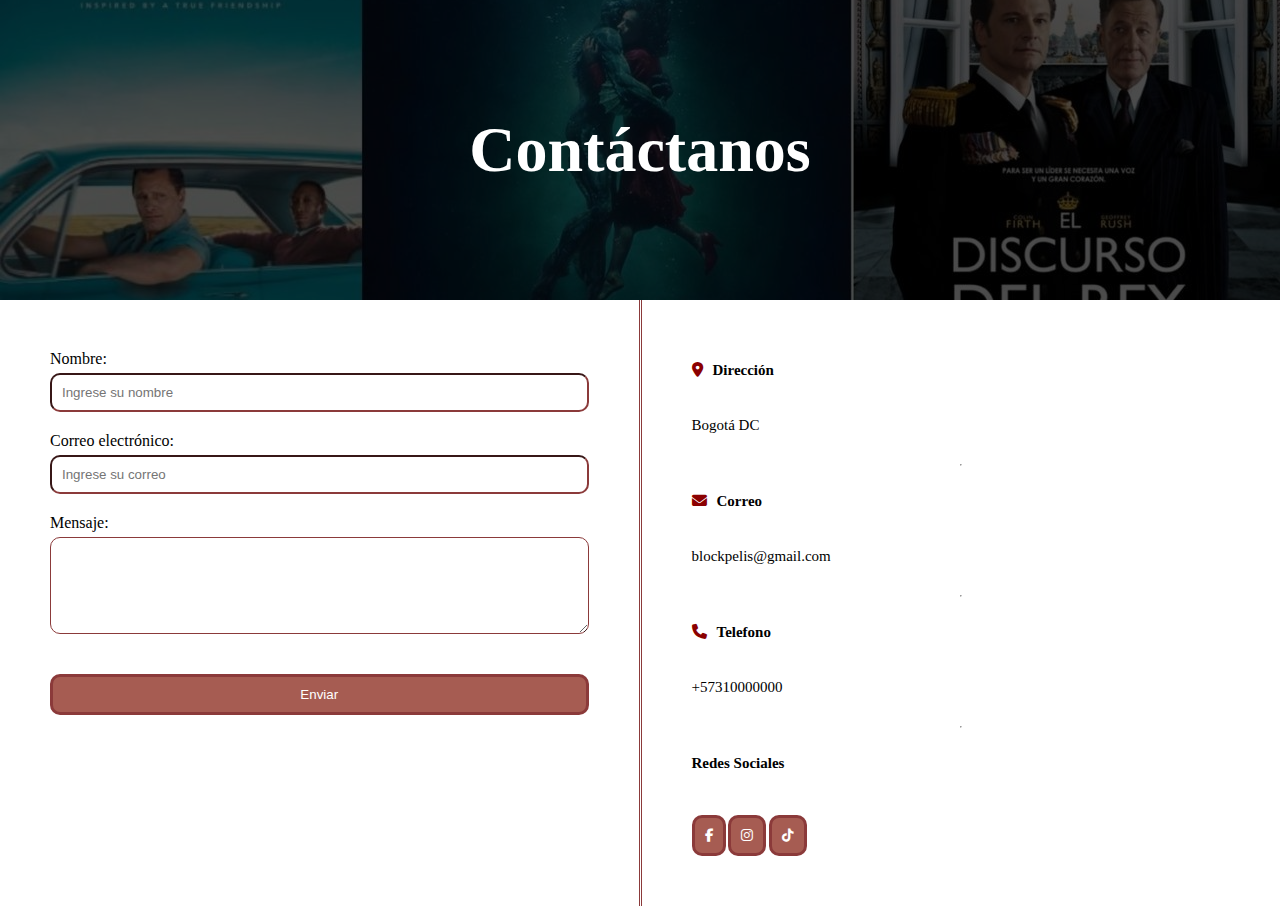
<file: html/contacto.html>
<!DOCTYPE html>
<html lang="en">
  <head>
    <meta charset="UTF-8" />
    <meta name="viewport" content="width=device-width, initial-scale=1.0" />
    <link rel="stylesheet" href="/css/contacto.css" />
    <link
      rel="stylesheet"
      href="https://cdnjs.cloudflare.com/ajax/libs/font-awesome/6.5.0/css/all.min.css"
    />

    <title>Document</title>
  </head>
  <body>
    <section class="sectionOne">
      <h1>Contáctanos</h1>
      <figure>
        <img src="/images/oscars2024.jpg" alt="" />
      </figure>
    </section>

    <section class="container">
      <form>
        <label>Nombre:</label>
        <input
          type="text"
          id="nombre"
          name="nombre"
          required
          placeholder="Ingrese su nombre"
        />

        <label>Correo electrónico:</label>
        <input
          type="email"
          id="correo"
          name="correo"
          required
          placeholder="Ingrese su correo"
        />

        <label>Mensaje:</label>
        <textarea id="mensaje" name="mensaje" rows="5" required></textarea>

        <button type="button">Enviar</button>
      </form>
      <div class="DatosContacto">
        <h2><i class="fas fa-map-marker-alt icons"></i>Dirección</h2>
        <p>Bogotá DC</p>
        <hr />
        <h2><i class="fas fa-envelope icons"></i>Correo</h2>
        <p>blockpelis@gmail.com</p>
        <hr />
        <h2><i class="fas fa-phone icons"></i>Telefono</h2>
        <p>+57310000000</p>
        <hr />
        <h2>Redes Sociales</h2>
        <div>
          <button><i class="fab fa-facebook-f"></i></button>
          <button><i class="fab fa-instagram"></i></button>
          <button><i class="fab fa-tiktok"></i></button>
        </div>
      </div>
    </section>
  </body>
</html>
</file>
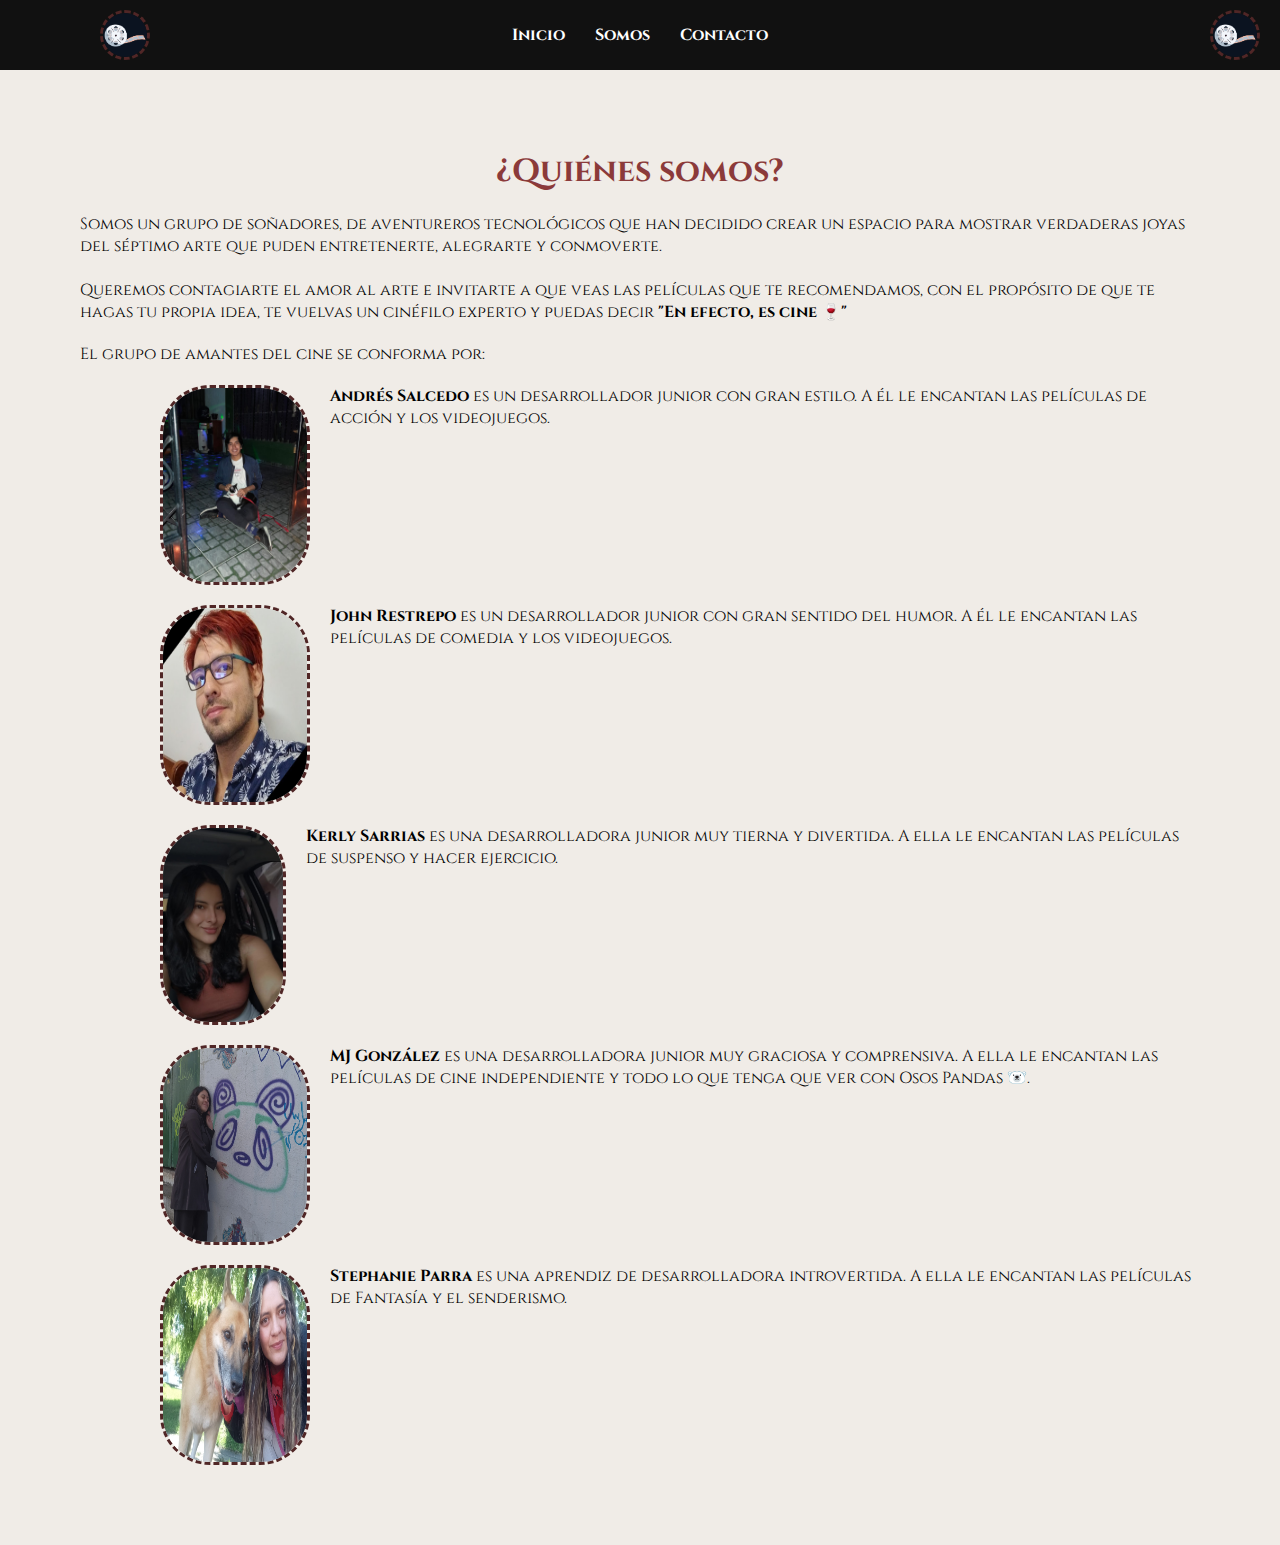
<file: html/quienes.html>
<!DOCTYPE html>
<html lang="en">
  <head>
    <meta charset="UTF-8" />
    <meta name="viewport" content="width=device-width, initial-scale=1.0" />
    <title>Quienes somos</title>
    <link
      href="https://fonts.googleapis.com/css2?family=Cinzel&display=swap"
      rel="stylesheet"
    />
    <link rel="stylesheet" href="/css/quienes.css" />
    <link rel="stylesheet" href="./styles.css"/>
  </head>
  <body>
    <header>
      <nav class="navbar">
        <img class="img logo" src="./3a.jpg" alt="Logo Izquierdo" />
        <ul class="menu">
          <li><a href="/html/index.html">Inicio</a></li>
          <li><a href="/html/quienes.html">Somos</a></li>
          <li><a href="/html/contacto.html">Contacto</a></li>
        </ul>
        <img class="img logo" src="./3a.jpg" alt="Logo Derecho" />
      </nav>
    </header>

    <section class="informacion">
      <header>
        <h1 id="titulo">¿Quiénes somos?</h1>
      </header>
      <div>
        <p>
          Somos un grupo de soñadores, de aventureros tecnológicos que han
          decidido crear un espacio para mostrar verdaderas joyas del séptimo
          arte que puden entretenerte, alegrarte y conmoverte.<br />
          <br />
          Queremos contagiarte el amor al arte e invitarte a que veas las
          películas que te recomendamos, con el propósito de que te hagas tu
          propia idea, te vuelvas un cinéfilo experto y puedas decir
          <strong>"En efecto, es cine 🍷"</strong>
        </p>
      </div>

      <div>
        <p>El grupo de amantes del cine se conforma por:</p>
      </div>

      <div class="contenedor">
        <img src="/images/andres.jpg" alt="Foto de Andrés Salcedo" />
        <p>
          <strong>Andrés Salcedo</strong> es un desarrollador junior con gran
          estilo. A él le encantan las películas de acción y los videojuegos.
        </p>
      </div>

      <div class="contenedor">
        <img src="/images/john.jpg" alt="Foto de John Restrepo" />
        <p>
          <strong> John Restrepo </strong> es un desarrollador junior con gran
          sentido del humor. A él le encantan las películas de comedia y los
          videojuegos.
        </p>
      </div>

      <div class="contenedor">
        <img src="/images/Kerly.jpg" alt="Foto de Kerly Sarrias" />
        <p>
          <strong>Kerly Sarrias</strong> es una desarrolladora junior muy tierna
          y divertida. A ella le encantan las películas de suspenso y hacer
          ejercicio.
        </p>
      </div>

      <div class="contenedor">
        <img src="/images/MJ.jpg" alt="Foto de MJ González" />
        <p>
          <strong> MJ González </strong> es una desarrolladora junior muy
          graciosa y comprensiva. A ella le encantan las películas de cine
          independiente y todo lo que tenga que ver con Osos Pandas 🐻‍❄️.
        </p>
      </div>

      <div class="contenedor">
        <img src="/images/Steph.jpeg" alt="Foto de Stephanie Parra" />
        <p>
          <strong>Stephanie Parra</strong> es una aprendiz de desarrolladora
          introvertida. A ella le encantan las películas de Fantasía y el
          senderismo.
        </p>
      </div>
    </section>
  </body>
</html>
</file>
<file: components/styles.css>
* {
    margin: 0;
    padding: 0;
    box-sizing: border-box;
  }
  
  .navbar {
    display: flex;
    justify-content: space-between;
    align-items: center;
    background-color: #111;
    padding: 10px 20px;
    position: sticky;
    top: 0;
    z-index: 1000;
  }
  
  .logo {
    width: 50px;
    height: auto;
  }
  
  .menu {
    display: flex;
    justify-content: center;
    gap: 30px;
    list-style: none;
  }
  
  .menu li a {
    color: white;
    text-decoration: none;
    font-weight: bold;
    font-size: 16px;
    transition: color 0.3s;
  }
  
  .menu li a:hover {
    color: #f39c12;
  }
</file>
<file: css/home.css>
@import url('https://fonts.googleapis.com/css2?family=Cinzel:wght@600&family=Merriweather&display=swap');

body {
  font-family: 'Merriweather', serif;
  background-color: #2C2C34;
  color: #F0ECE7;
  margin: 0;
  padding: 0;
}

header {
  font-family: 'Cinzel', serif;
  background-color: #3B313A;
  text-align: center;
  padding: 20px;
  border-bottom: 2px solid #8B3A3A;
}

header h1 {
  font-family: 'Cinzel', serif;
  color: #E0B7A0;
  margin: 0;
  font-size: 32px;
}

header p {
  font-family: 'Cinzel', serif;
  color: #CBBBA0;
  font-size: 16px;
  margin-top: 8px;
}

#galeríapelis {
  display: grid;
  grid-template-columns: repeat(auto-fit, minmax(280px, 1fr));
  padding: 100px;
  gap: 90px;
  margin-left: 200px;
  margin-right: 200px;
}

.tarjetapeli {
  background-color: #3B313A;
  border: 1px solid #5A4E4E;
  margin-bottom: 30px;
  padding: 15px;
  border-radius: 8px;
  text-align: center;
  align-items: center;
  flex-direction: column;
  justify-content: center;
  margin-bottom: 10px;

}

.tarjetapeli img {
  width: 300px;
  max-height: 400px;
  border-radius: 5px;
}

.tarjetapeli h2 {
  font-family: 'Cinzel', serif;
  font-size: 20px;
  margin-top: 10px;
  color: #E0B7A0;
}

.tarjetapeli .categoria {
  font-family: 'Merriweather', serif;
  font-size: 14px;
  font-style: italic;
  color: #BFA181;
  margin: 5px 0;
}

.tarjetapeli .sinopsis {
  font-family: 'Merriweather', serif;
  font-size: 15px;
  color: #CBBBA0;
  line-height: 1.4;
  margin-top: 10px;
  align-items: baseli;
}
</file>
<file: css/footer.css>
/* Fuentes */
@import url('https://fonts.googleapis.com/css2?family=Cinzel:wght@400..900&family=Cormorant:ital,wght@0,300..700;1,300..700&family=Montserrat:ital,wght@0,100..900;1,100..900&display=swap');
@import url('https://fonts.googleapis.com/css2?family=Cinzel:wght@400..900&family=Cormorant:ital,wght@0,300..700;1,300..700&family=Merriweather:ital,opsz,wght@0,18..144,300..900;1,18..144,300..900&family=Montserrat:ital,wght@0,100..900;1,100..900&display=swap');
 
footer {
    margin: 0;
    padding: 0;
    display: flex;
    flex-direction: column;
    width: 100vw;
    height: 120px;
    background-color: #2C2C34;
    font-family: Merriweather;
    color: #F0ECE7;
}
 
footer p{
    margin: 0;
    padding: 0;
}
 
footer h3{
    margin-top: 5px;
}
 
footer h3{
    margin: 0;
    margin-left: 20px;
}
 
#nombreSitioWeb {
    margin: 0;
    padding: 0;
    text-align: center;
    max-height: 100%;
    font-family: Cinzel;
    color: #E0B7A0;
}
 
#contenido {
    max-height: 100%;
    display: flex;
    justify-content: space-between;
    font-size: 12px;
}
 
#contactos {
    max-height: 100%;
    display: flex;
    justify-content: space-between;
}
 
.autor {
    max-height: fit-content;
    margin: 0 20px 0 20px;
}
 
.autor h4{
    margin: 10px 0 10px;
    color: #E0B7A0;
}
 
#iconos {
   margin: 0 0 0 10px;
   display: flex;
   width: fit-content;
   height: fit-content;
}
 
#iconos figure{
    margin: 10px 20px;
}
 
#iconos svg{
    height: 20px;
    cursor: pointer;
    text-decoration: none;
    color: #E0B7A0;
}
</file>
<file: css/contacto.css>
body{
    margin: 0;
}

form {
    display: flex;
    flex-direction: column;
    width: 50%;
    padding: 50px;
    border-right: double;
    border-color: #8B3A3A;
    
}

input, textarea{
    padding: 10px;
    margin-top: 5px;
    margin-bottom: 20px;
    border-color: #8B3A3A;
    border-radius: 10px
}

button {
    margin-top: 20px;
    padding: 10px;
    cursor: pointer;
    background-color: #A65C52;
    border: solid;
    border-color: #8B3A3A;
    border-radius: 10px;
    color: white;
    font-weight: 300;
}

.container {
    display: flex;
    flex-direction: row;
    width: 100%;
}
.DatosContacto {
    width: 50%;
    font-size: 10px;
    padding: 50px;
    display: flex;
    flex-direction: column;
    gap: 10px;
}

p{
    font-size: 15px;
}
.sectionOne {
    position: relative;
    width: 100%;
    height: 300px;
    overflow: hidden;
}
figure {
    margin: 0;
    position: absolute;
    width: 100%;
    height: 100%;
}

 img {
    width: 100%;
    height: 100%;
    object-fit: cover;
    filter: brightness(30%); 
}

 h1 {
    position: absolute;
    top: 50%;
    left: 50%;
    transform: translate(-50%, -50%);
    color: white;
    font-size: 4rem;
    z-index: 2;
    margin: 0;
}

.icons {
    margin-right: 10px;
    color: darkred;
}
</file>
<file: css/quienes.css>
body {
    background-color: #F0ECE7;
    font-family: 'Cinzel';
    margin: 0;
}

section{
    padding: 80px ;
}

.contenedor {
    display: flex;
    flex-direction: row;
    gap: 20px;
}

img {
    width: 150px;
    height: 200px;
    border-radius: 50px;
    border-color: rgb(80, 38, 38);
    border-style: dashed;
    margin-left: 80px;
}

.informacion {
    display: flex;
    flex-direction: column;
    gap: 20px;
}

h1 {
    text-align: center;
    color: #8B3A3A;
}
</file>
<file: html/styles.css>
* {
    margin: 0;
    padding: 0;
    box-sizing: border-box;
  }
  
  .navbar {
    display: flex;
    justify-content: space-between;
    align-items: center;
    background-color: #111;
    padding: 10px 20px;
    position: sticky;
    top: 0;
    z-index: 1000;
  }
  
  .logo {
    width: 50px;
    height: auto;
  }
  
  .menu {
    display: flex;
    justify-content: center;
    gap: 30px;
    list-style: none;
  }
  
  .menu li a {
    color: white;
    text-decoration: none;
    font-weight: bold;
    font-size: 16px;
    transition: color 0.3s;
  }
  
  .menu li a:hover {
    color: #f39c12;
  }
</file>
